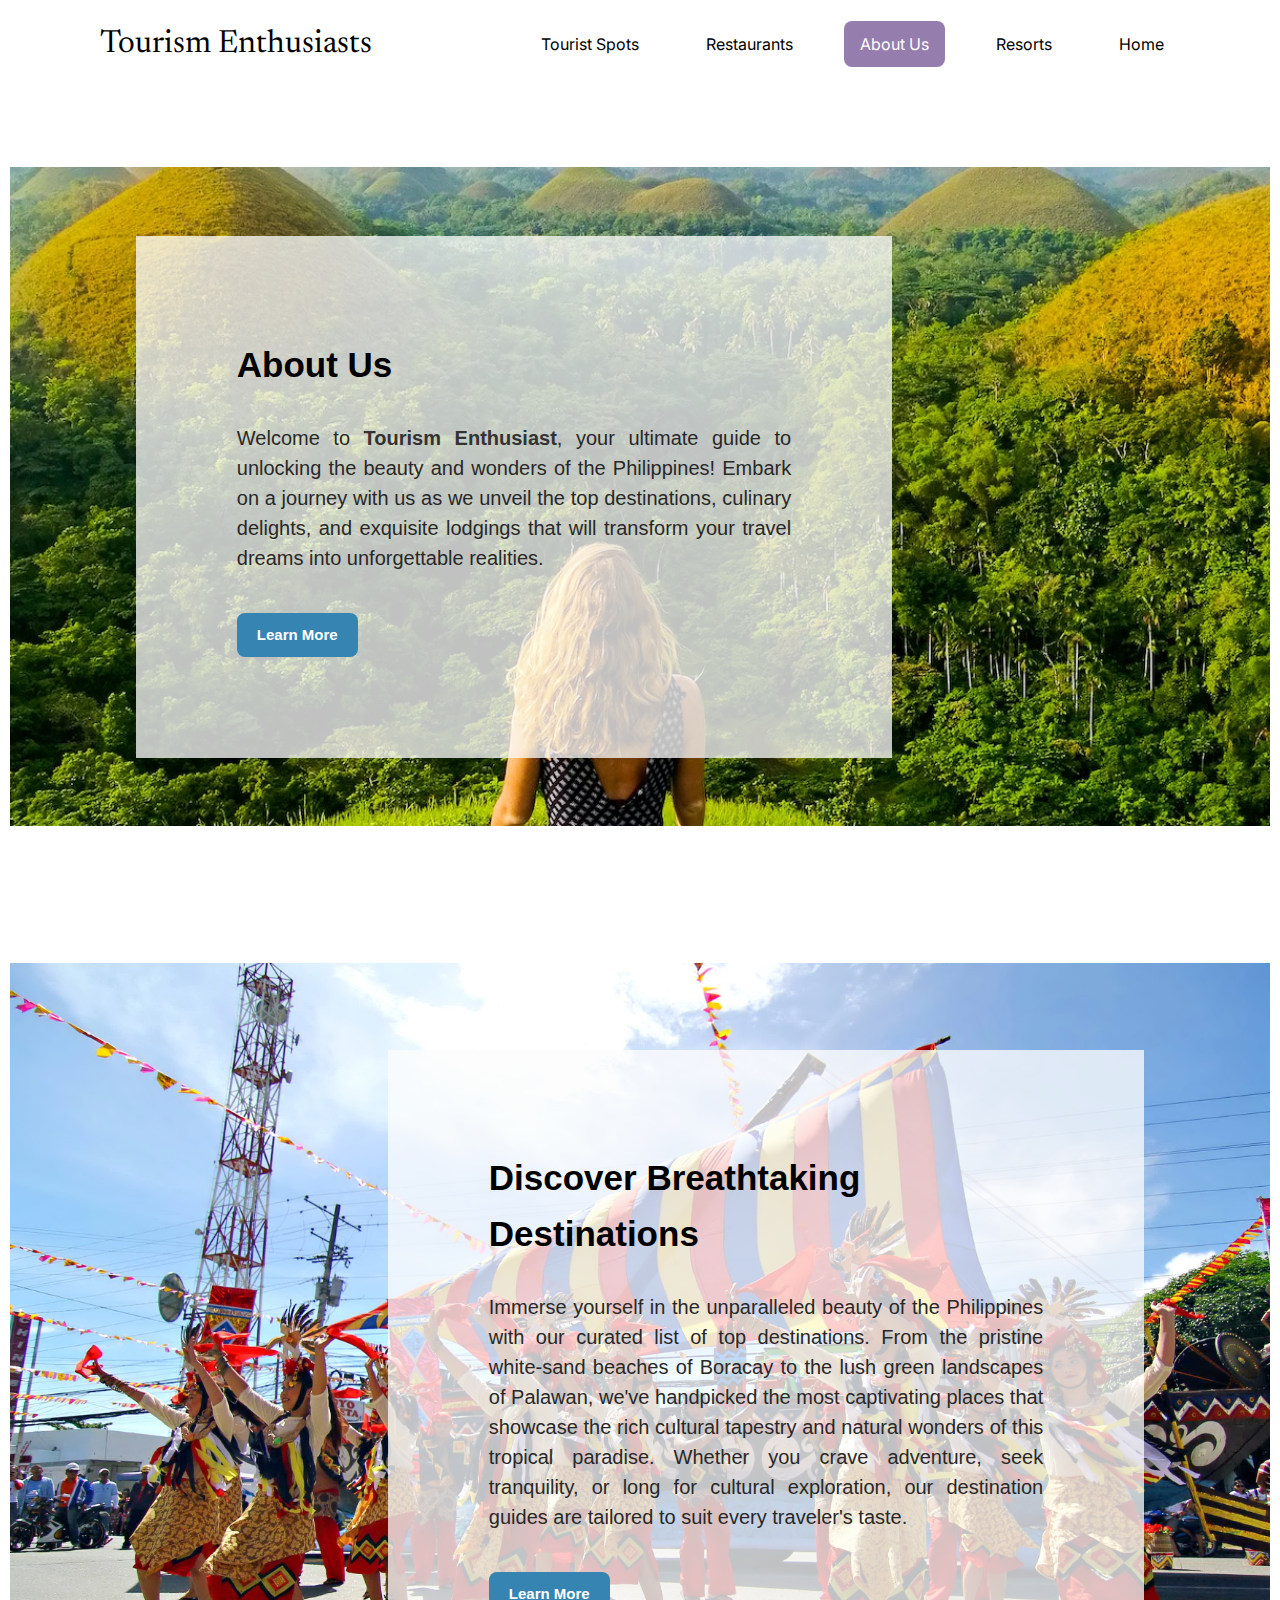
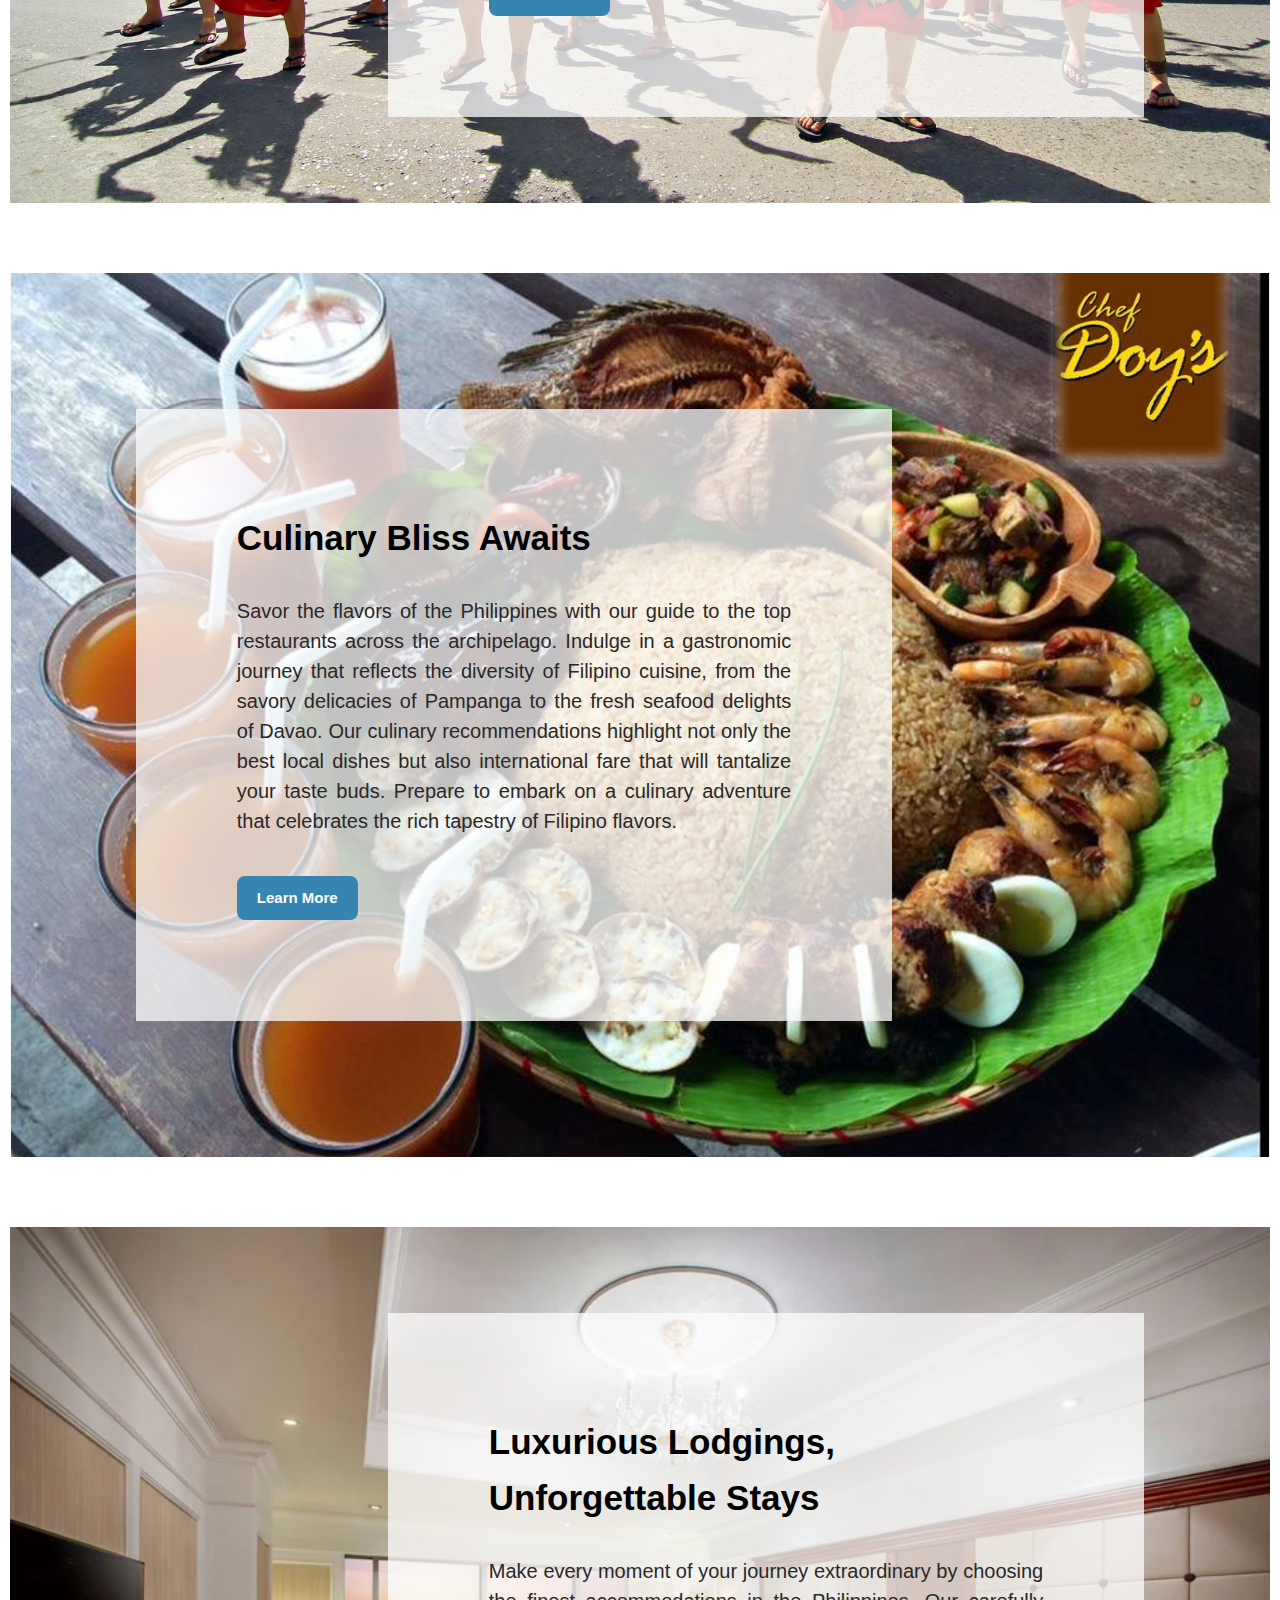
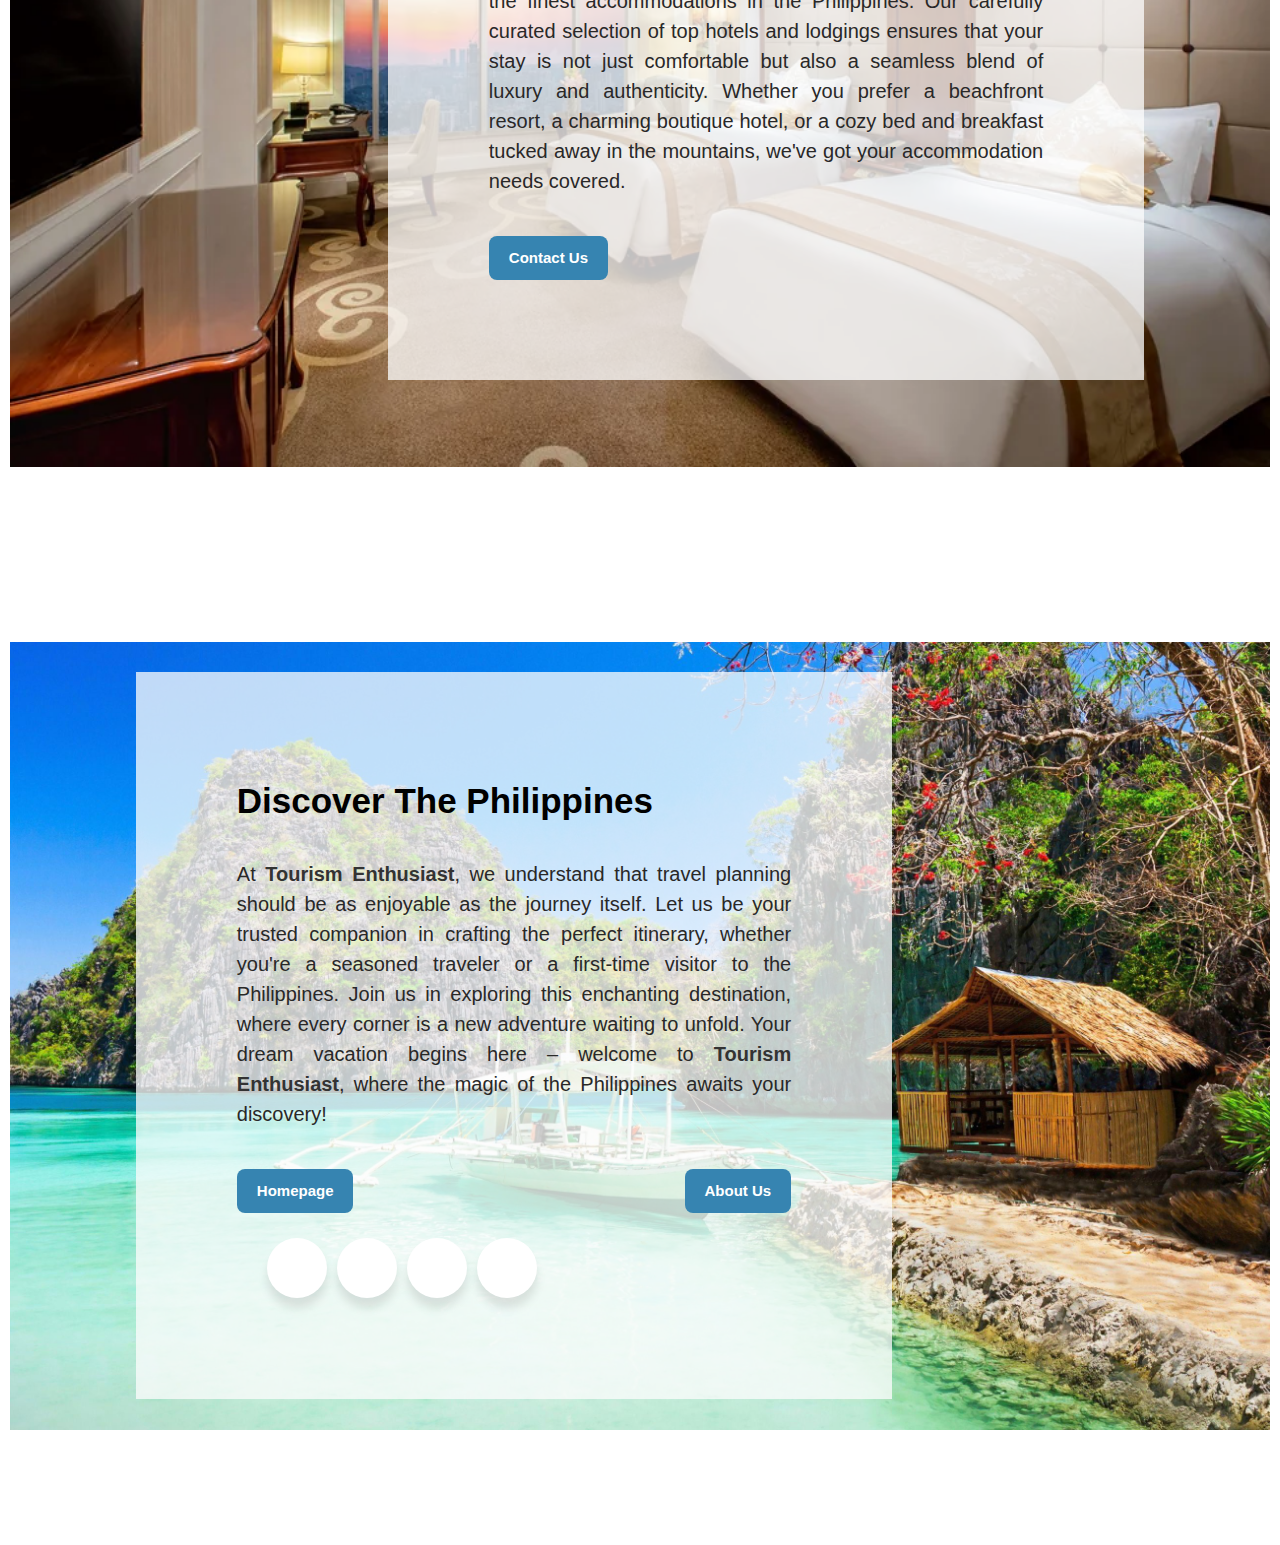
<file: about-index.html>
<!DOCTYPE html>
<html lang="en">

<head>
  <meta charset="UTF-8">
  <meta name="viewport" content="width=device-width, initial-scale=1.0">
  <title>Website About Us</title>

  <link rel="stylesheet" href="buttons-style.css">
  <link rel="stylesheet" href="https://cdnjs.cloudflare.com/ajax/libs/font-awesome/6.5.1/css/all.min.css" integrity="sha512-DTOQO9RWCH3ppGqcWaEA1BIZOC6xxalwEsw9c2QQeAIftl+Vegovlnee1c9QX4TctnWMn13TZye+giMm8e2LwA==" crossorigin="anonymous" referrerpolicy="no-referrer" />
  <link rel="stylesheet" type="text/css" href="astyle.css">
</head>

<body>
<header class="tourist_spot_header">
    <div class="logo">
        <p>Tourism Enthusiasts</p>
    </div>
    <nav class="header-nav">
        <ul>
            <li><a href="tourist-index.html" class="tourist_spot">Tourist Spots</a></li>
            <li><a href="restaurants-index.html" class="restaurants">Restaurants</a></li>
            <li><a href="#" class="about_us">About Us</a></li>
            <li><a href="resorts-index.html" class="resorts">Resorts</a></li>
            <li><a href="home-index.html" class="home">Home</a></li>
        </ul>
    </nav>
</header>

 <section id="pageA">
    <div class="about-section">
      <div class="inner-container">
        <h1>About Us</h1>
        <p class="text">
          Welcome to <span class="brand">Tourism Enthusiast</span>, your ultimate guide to unlocking the beauty and wonders of the Philippines! Embark on a journey with us as we unveil the top destinations, culinary delights, and exquisite lodgings that will transform your travel dreams into unforgettable realities.
        </p>
        <div class="buttons">
          <a href="#pageB" class="button">Learn More</a>
        </div>
      </div>
    </div>
  </section>

  <section id="pageB">
    <div class="desti-section">
      <div class="desti-container">
        <h1>Discover Breathtaking Destinations</h1>
        <p class="text">
          Immerse yourself in the unparalleled beauty of the Philippines with our curated list of top destinations. From the pristine white-sand beaches of Boracay to the lush green landscapes of Palawan, we've handpicked the most captivating places that showcase the rich cultural tapestry and natural wonders of this tropical paradise. Whether you crave adventure, seek tranquility, or long for cultural exploration, our destination guides are tailored to suit every traveler's taste.
        </p>
        <div class="buttons">
          <a href="#pageC" class="button">Learn More</a>
        </div>
      </div>
    </div>
  </section>

  <section id="pageC">
    <div class="resto-section">
      <div class="resto-container">
        <h1>Culinary Bliss Awaits</h1>
        <p class="text">
          Savor the flavors of the Philippines with our guide to the top restaurants across the archipelago. Indulge in a gastronomic journey that reflects the diversity of Filipino cuisine, from the savory delicacies of Pampanga to the fresh seafood delights of Davao. Our culinary recommendations highlight not only the best local dishes but also international fare that will tantalize your taste buds. Prepare to embark on a culinary adventure that celebrates the rich tapestry of Filipino flavors.
        </p>
        <div class="buttons">
          <a href="#pageD" class="button">Learn More</a>
        </div>
      </div>
    </div>
  </section>

  <section id="pageD">
    <div class="hotels-section">
      <div class="hotels-container">
        <h1>Luxurious Lodgings, Unforgettable Stays</h1>
        <p class="text">
          Make every moment of your journey extraordinary by choosing the finest accommodations in the Philippines. Our carefully curated selection of top hotels and lodgings ensures that your stay is not just comfortable but also a seamless blend of luxury and authenticity. Whether you prefer a beachfront resort, a charming boutique hotel, or a cozy bed and breakfast tucked away in the mountains, we've got your accommodation needs covered.
        </p>
        <div class="buttons">
          <a href="#pageE" class="button">Contact Us</a>
        </div>
      </div>
    </div>
  </section>

  <section id="pageE">
    <div class="last-section">   
      <div class="last-container">
        <h1>Discover The Philippines</h1>
          <p class="last_text">
             At <span class="brand">Tourism Enthusiast</span>, we understand that travel planning should be as enjoyable as the journey itself. Let us be your trusted companion in crafting the perfect itinerary, whether you're a seasoned traveler or a first-time visitor to the Philippines. Join us in exploring this enchanting destination, where every corner is a new adventure waiting to unfold.

            Your dream vacation begins here – welcome to <span class="brand">Tourism Enthusiast</span>, where the magic of the Philippines awaits your discovery!
          </p>
          <div class="buttons">
            <a href="home-index.html" class="button">Homepage</a>
            <a href="#pageA" class="button">About Us</a>
          </div>
          <div class="wrapper">

            <a href="https://www.facebook.com/ACCeSSBicolU" class="icnbutton">
                <div class="icon">
                    <i class="fa-brands fa-facebook"></i>
                </div>
                <span>Facebook</span>
            </a>
      
            <a href="https://twitter.com/i/flow/login" class="icnbutton">
                <div class="icon">
                    <i class="fa-brands fa-twitter"></i>
                </div>
                <span>Twitter</span>
            </a>
      
            <a href="https://www.instagram.com/chefdoys/?hl=en" class="icnbutton">
                <div class="icon">
                    <i class="fa-brands fa-instagram"></i>
                </div>
                <span>Instagram</span>
            </a>
      
            <div class="icnbutton">
                <div class="icon">
                    <i class="fa-brands fa-linkedin"></i>
                </div>
                <span>Linkedin</span>
            </div>
      </div>
        </div>
      </div> 
    </section>
</body>

</html>
</file>
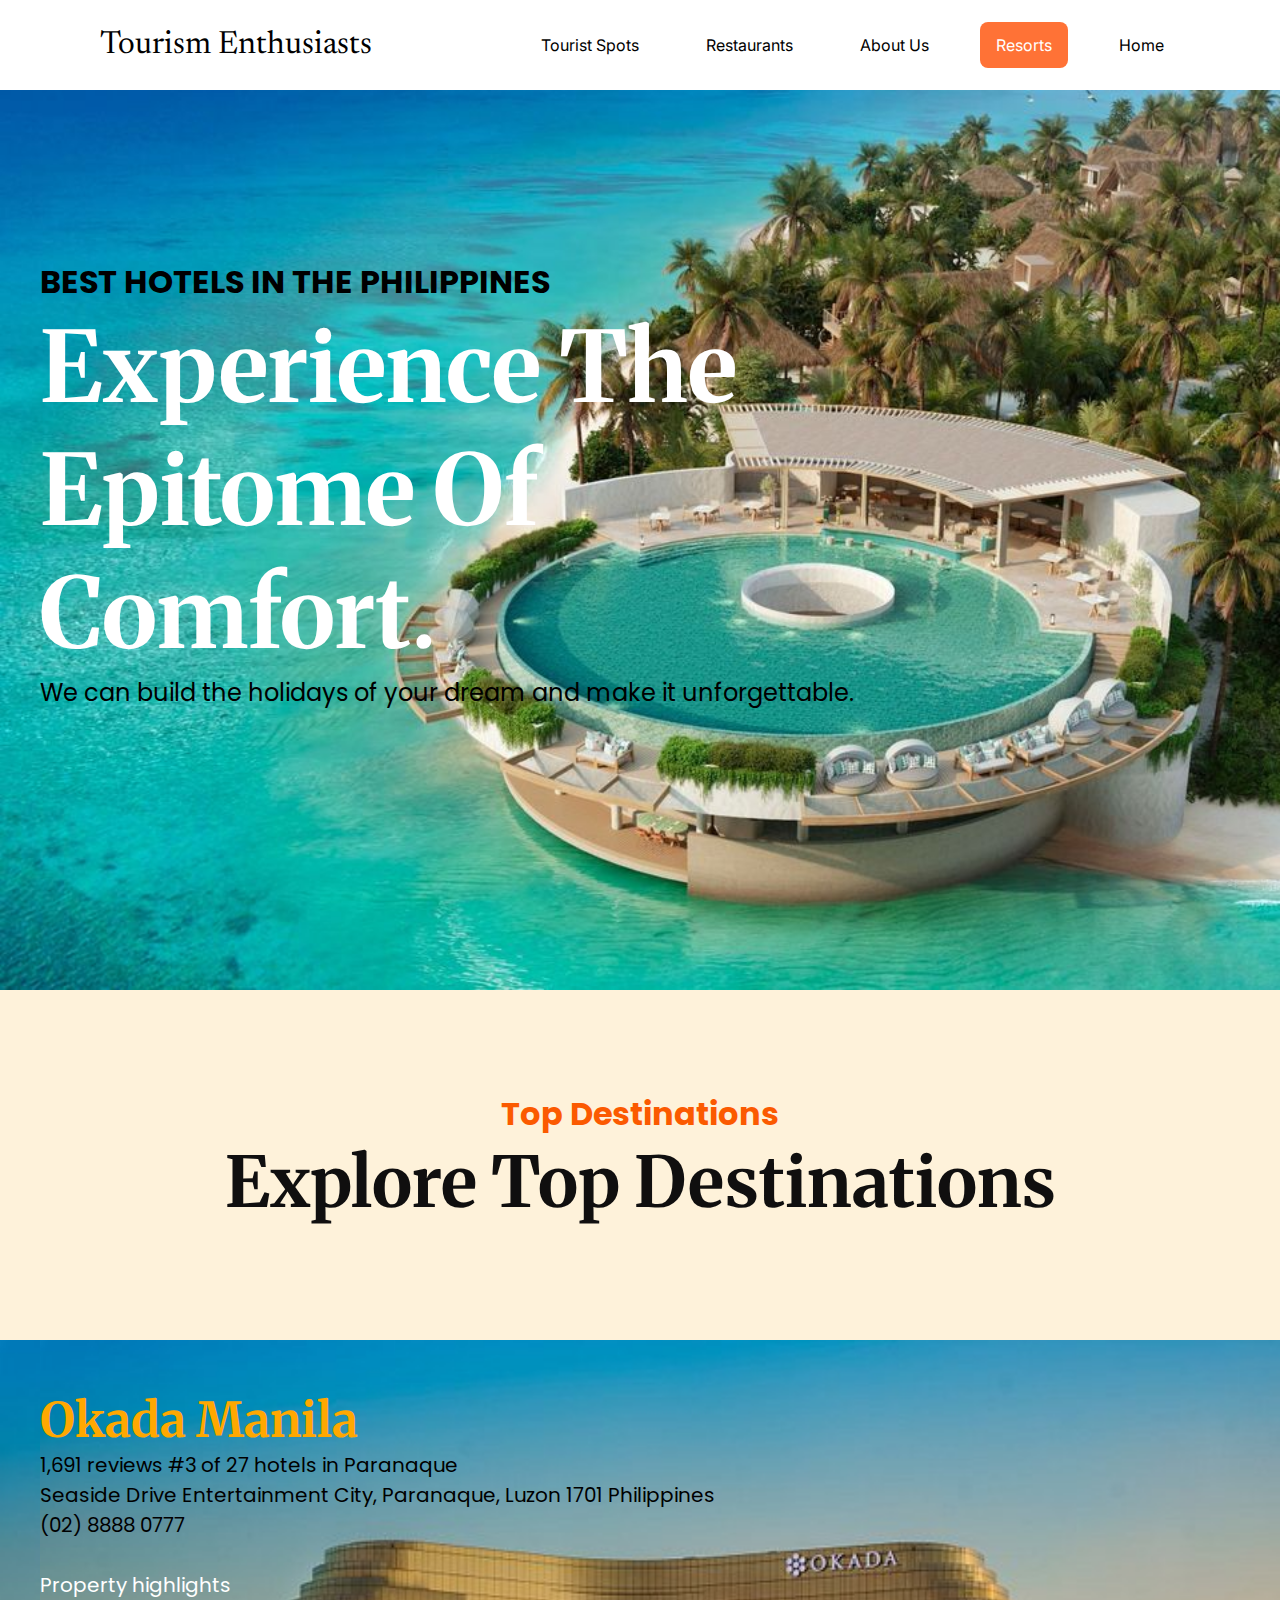
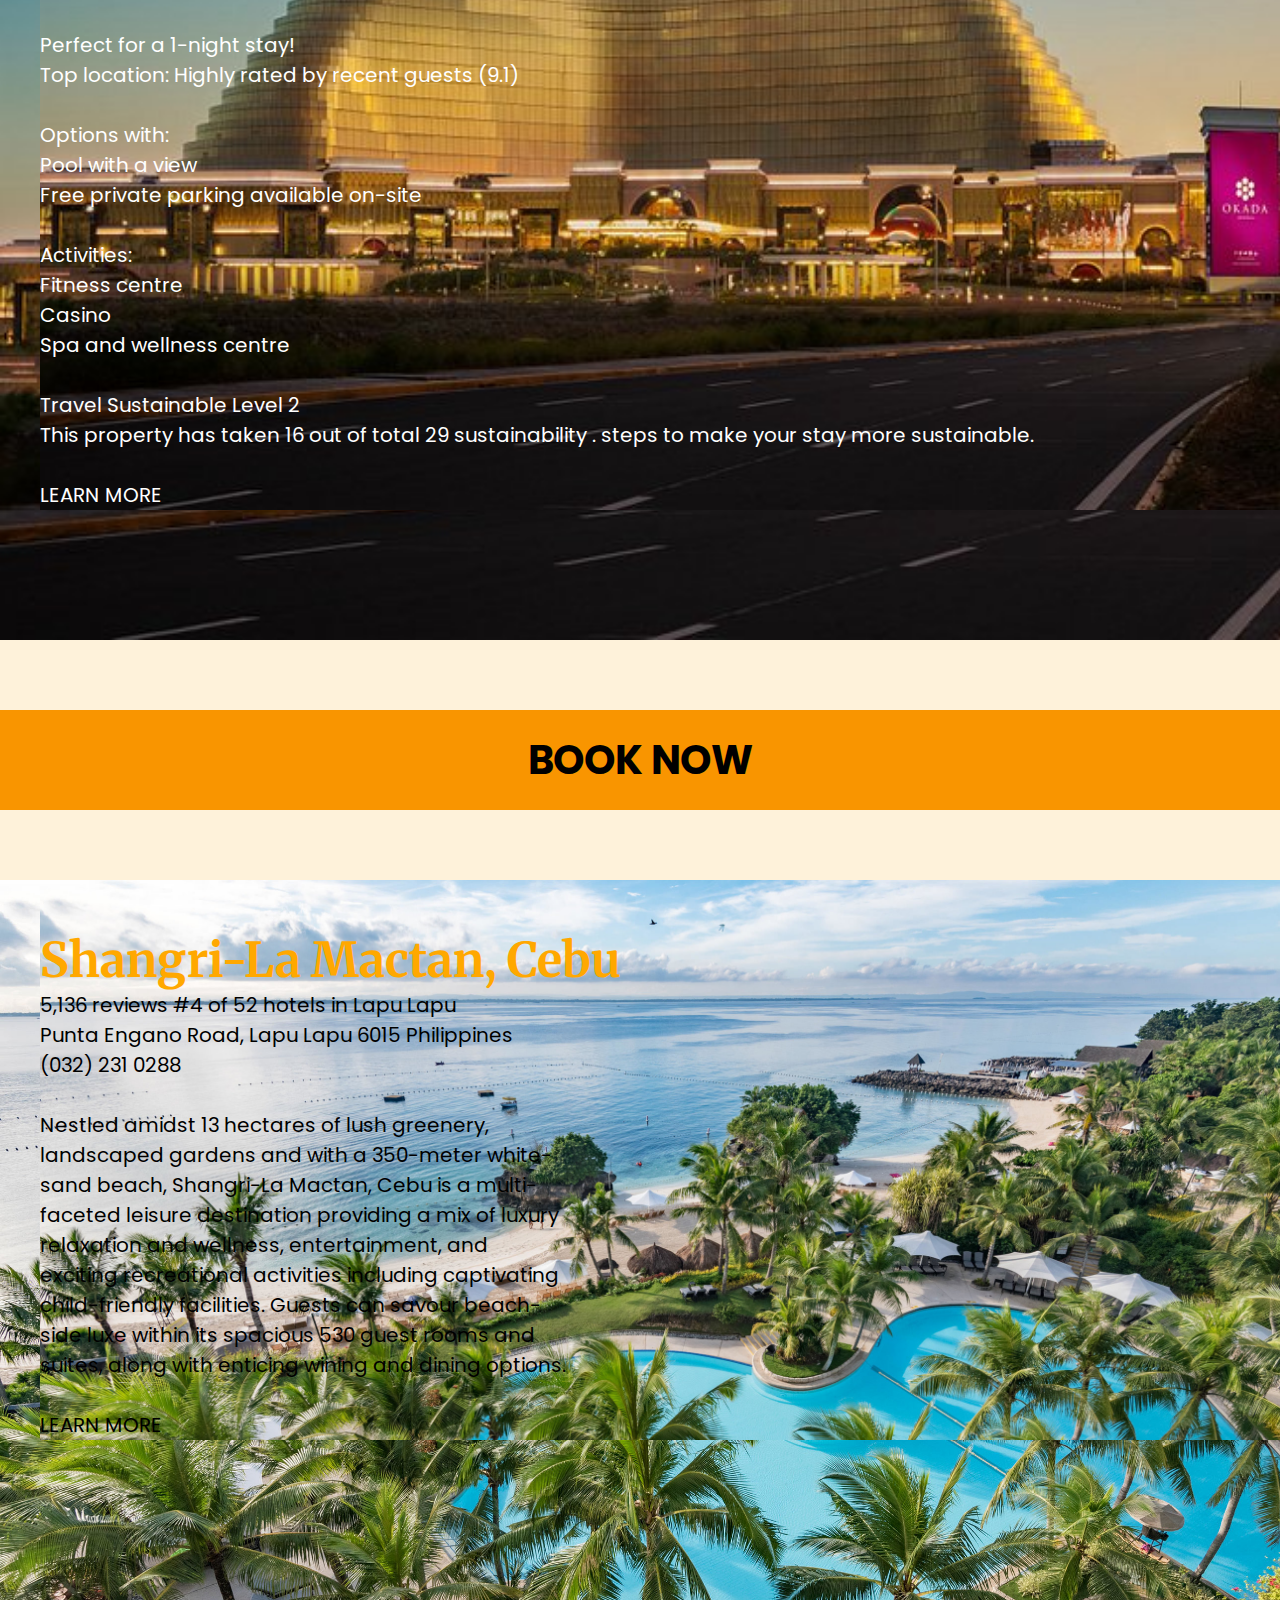
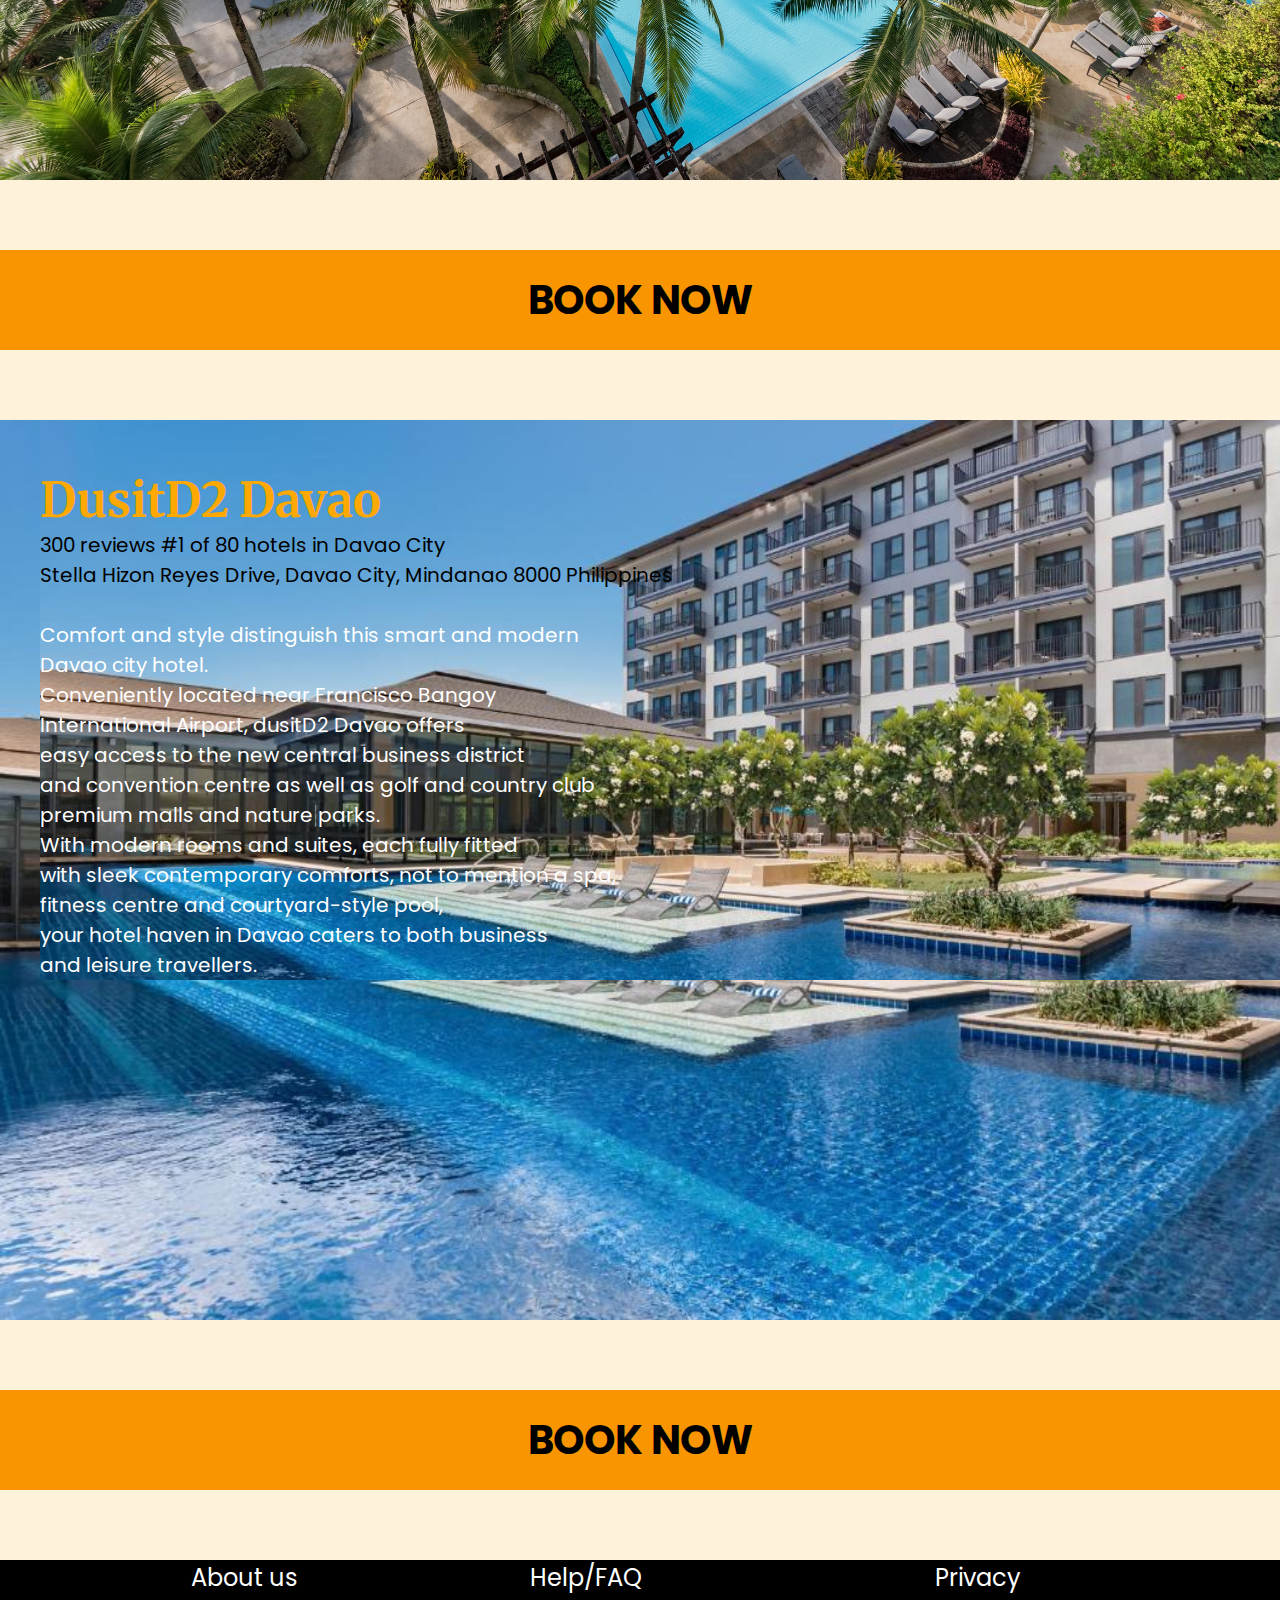
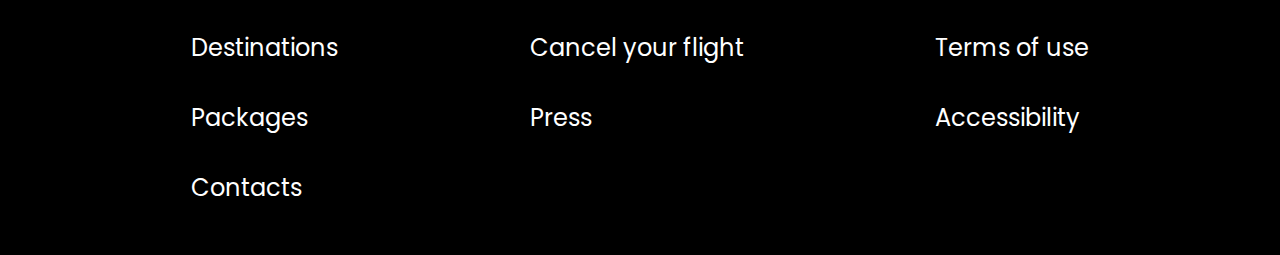
<file: resorts-index.html>
<!DOCTYPE html>
<html lang="en">
  <head>
    <meta charset="UTF-8" />
    <meta name="viewport" content="width=device-width, initial-scale=1.0" />
    <meta http-equiv="X-UA-Compatible" content="ie=edge" />
    <title>HTML + CSS</title>
    <link rel="stylesheet" href="resstyle.css" />
  </head>
  <body>
  <header class="tourist_spot_header">
    <div class="logo">
      <p>Tourism Enthusiasts</p>
    </div>
    <nav class="header-nav">
      <ul>
        <li><a href="tourist-index.html" class="tourist_spot">Tourist Spots</a></li>
        <li><a href="restaurants-index.html" class="restaurants">Restaurants</a></li>
        <li><a href="about-index.html" class="about_us">About Us</a></li>
        <li><a href="#" class="resorts">Resorts</a></li>
        <li><a href="home-index.html" class="home">Home</a></li>
      </ul>
    </nav>
  </header>
    <section class="page-intro">
      <div class="intro-content">
        <h3>BEST HOTELS IN THE PHILIPPINES</h3>
        <h1>Experience The<br>Epitome Of<br>Comfort.</h1>
        <p>
          We can build the holidays of your dream and make it unforgettable.
        </p>
      </div>
    </section>
    <section class="page-title">
      <div>
        <h3>Top Destinations</h3>
        <h2>Explore Top Destinations</h2>
      </div>
    </section>
    <section class="manila resort">
      <div class="manila intro-resort">
        <h3>Okada Manila</h3>
        <p>1,691 reviews #3 of 27 hotels in Paranaque <br>
        Seaside Drive Entertainment City, Paranaque, Luzon 1701 Philippines <br>
        (02) 8888 0777 <br> <br></p>
        <p style="color: #FFF">
          Property highlights <br> <br>
          
          Perfect for a 1-night stay! <br>
          Top location: Highly rated by recent guests (9.1) <br> <br>
           
          Options with: <br>
          Pool with a view <br>
          Free private parking available on-site <br> <br>
          
          Activities: <br>
          Fitness centre <br>
          Casino <br>
          Spa and wellness centre <br> <br>
          
          Travel Sustainable Level 2 <br>
          This property has taken 16 out of total 29 sustainability . steps to make your stay more sustainable. <br> <br>
          
          
          LEARN MORE <br>
        </p>
      </div>
    </section>
    <div class="book-now">
      <h3>BOOK NOW</h3>
    </div>
    <section class="cebu resort">
      <div class="cebu intro-resort">
        <h3>Shangri-La Mactan, Cebu</h3>
        <p>5,136 reviews #4 of 52 hotels in Lapu Lapu <br>
        Punta Engano Road, Lapu Lapu 6015 Philippines <br>
        (032) 231 0288 <br> <br></p>
        <p style="color: #000">
          Nestled amidst 13 hectares of lush greenery, <br> 
          landscaped gardens and with a 350-meter white- <br> 
          sand beach, Shangri-La Mactan, Cebu is a multi- <br> 
          faceted leisure destination providing a mix of luxury <br> 
          relaxation and wellness, entertainment, and <br> 
          exciting recreational activities including captivating <br>
          child-friendly facilities. Guests can savour beach- <br>
          side luxe within its spacious 530 guest rooms and <br>
          suites, along with enticing wining and dining options. <br> <br>
          
          LEARN MORE <br>
        </p>
      </div>
     
    </section>
    <div class="book-now">
       <h3>BOOK NOW</h3>
    </div>
    <section class="davao resort">
      <div class="davao intro-resort">
        <h3>DusitD2 Davao</h3>
        <p>300 reviews #1 of 80 hotels in Davao City <br>
            Stella Hizon Reyes Drive, Davao City, Mindanao 8000 Philippines <br> <br></p>
        <p style="color: #FFF">
          Comfort and style distinguish this smart and modern <br>
          Davao city hotel. <br>
          Conveniently located near Francisco Bangoy <br>
          International Airport, dusitD2 Davao offers <br>
          easy access to the new central business district <br>
          and convention centre as well as golf and country club <br>
          premium malls and nature parks. <br>
          With modern rooms and suites, each fully fitted <br>
          with sleek contemporary comforts, not to mention a spa, <br>
          fitness centre and courtyard-style pool, <br>
          your hotel haven in Davao caters to both business <br>
          and leisure travellers. <br>
        </p>
      </div>
     
      
    </section>
    <div class="book-now">
      <h3>BOOK NOW</h3>
    </div>
    <footer class="footer">
      <div>
        <p>
           About us <br>
           <br>
           Destinations<br>
           <br>
           Packages <br>
           <br>
           Contacts
        </p>
       
      </div>
      <div>
        <p>
          Help/FAQ <br>
          <br>
          Cancel your flight <br>
          <br>
          Press
        </p>
        
      </div>
      <div>
        <p>
          Privacy <br>
          <br>
          Terms of use <br>
          <br>
          Accessibility
        </p>
        
      </div>
    </footer>
  </body>
</html>
</file>
<file: buttons-style.css>
/*socials icon*/
.wrapper {
  margin: 0;
  padding: 0px 90px;
  box-sizing: border-box;
  font-family: 'Poppins', sans-serif;
  display: flexbox;
  justify-content: center;
  align-items: center;
  height: 100%;
  width: 100%;
  background: rgba(0,0,0,0);
}

.wrapper .icnbutton {
  display: inline-block;
  height: 60px;
  width: 60px;
  float: left;
  margin: 0 5px;
  overflow: hidden;
  background: #fff;
  border-radius: 50px;
  cursor: pointer;
  box-shadow: 0px 10px 10px rgba(0, 0, 0, 0.1);
  transition: all 0.3s ease-out;
  text-decoration: none;
}

.wrapper .icnbutton:hover {
  width: 200px;
}

.wrapper .icnbutton .icon {
  display:inline-block;
  height: 60px;
  width: 60px;
  text-align: center;
  border-radius: 50px;
  box-sizing: border-box;
  line-height: 60px;
  transition: all 0.3s ease-out;
}

.wrapper .icnbutton:nth-child(1):hover .icon{
   background: #4267b2;
  }

.wrapper .icnbutton:nth-child(2):hover .icon{
   background: #1da1f2;
  }

.wrapper .icnbutton:nth-child(3):hover .icon{
   background: #e1306c;
  }

.wrapper .icnbutton:nth-child(4):hover .icon{
   background: #4267b2;
  }

.wrapper .icnbutton .icon i {
  font-size: 25px;
  line-height: 60px;
  transition: all 0.3s ease-out;
  color: #292828;
}

.wrapper .icnbutton:hover .icon i{
  color: #fff;
}

.wrapper .icnbutton span{
  font-size: 25px;
  font-weight: 500;
  line-height: 60px;
  margin-left: 10px;
  transition: all 0.3s ease-out;
}

.wrapper .icnbutton:nth-child(1):hover span{
  color: #4267b2;
 }

.wrapper .icnbutton:nth-child(2):hover span{
  color: #1da1f2;
 }

.wrapper .icnbutton:nth-child(3):hover span{
  color: #e1306c;
 }

.wrapper .icnbutton:nth-child(4):hover span{
  color: #4267b2;
 }

.wrapper .icnbutton .icon i {
 font-size: 25px;
 line-height: 60px;
 transition: all 0.3s ease-out;
}

.wrapper .icnbutton:hover .icon i{
 color: #fff;
}
</file>
<file: astyle.css>
@import url('https://fonts.googleapis.com/css2?family=Newsreader:opsz,wght@6..72,500&display=swap');
@import url('https://fonts.googleapis.com/css2?family=Newsreader:opsz,wght@6..72,500&family=Poppins:wght@600&display=swap');
@import url('https://fonts.googleapis.com/css2?family=Merriweather&family=Newsreader:opsz,wght@6..72,500&family=Poppins:wght@600&display=swap');
@import url('https://fonts.googleapis.com/css2?family=Inter:wght@600&family=Merriweather&family=Newsreader:opsz,wght@6..72,500&family=Poppins:wght@600&display=swap');

body,
h1,
h2,
h3,
p,
ul {
  margin: 0;
  padding: 0;
}

body {
  font-family: 'Arial', sans-serif;
  line-height: 1.6;
  min-height: 200vh;
  display: flex;
  flex-direction: column;
  align-items: center;
}
.tourist_spot_header {
  display: flex;
  justify-content: space-between;
  align-items: center;
  width: 100vw;
  height: 10vh;
  background-color: #FFFFFF;
}
.tourist_spot_header .logo {
  font-size: 32px;
  font-family: 'Newsreader';
  font-weight: normal;
  margin-left: 100px;
}
.tourist_spot_header .header-nav ul{
  display: flex;
  list-style: none;
  gap: 35px;
  margin-right: 100px;
}
.tourist_spot_header .header-nav ul a {
  text-decoration: none;
  font-family: 'Inter';
  font-weight: 400;
  font-size: 16px;
  color: #000000;
  padding: 13px 16px;
}
.tourist_spot_header .header-nav ul .tourist_spot:hover {
  background-color: #01C939;
  border-radius: 8px;
  color: #FFFFFF;
}
.tourist_spot_header .header-nav ul .restaurants:hover {
  background-color: #F97C7C;
  border-radius: 8px;
  color: #FFFFFF;
}
.tourist_spot_header .header-nav ul .resorts:hover {
  background-color: #FF7236;
  border-radius: 8px;
  color: #FFFFFF;
}
.tourist_spot_header .header-nav ul .home:hover {
  background-color: #E77CF9;
  border-radius: 8px;
  color: #FFFFFF;
}
.tourist_spot_header .header-nav ul .about_us{
  background-color: #957DAD;
  border-radius: 8px;
  color: #FFFFFF;
}

/* Section styles */
section {
  padding: 5px;
  margin: 5px;
}

/* Background per page */
.about-section,
.desti-section,
.resto-section,
.hotels-section {
  overflow: hidden;
  padding: 10%;
  border-radius: 0px;
}
.last-section {
  overflow: auto;
  padding: 10%;
  border-radius: 0px;
}

.about-section {
  background-color: #F5F5DC;
  background: url(image/desti2.jpg) no-repeat left;
  background-size: 100%;
}

.desti-section {
  background-color: #F5F5DC;
  background: url(image/desti1.jpg) no-repeat left;
  background-size: 100%;
}

.resto-section {
  background-color: #e0ffffaf;
  background: url(image/restaurants.jpg) no-repeat left;
  background-size: 100%;
}

.hotels-section {
  background-color: #ffe4e1c9;
  background: url(image/room.webp) no-repeat left;
  background-size: 100%;
}

.last-section {
  background-color: #ffe4e18f;
  background: url(image/568916.jpg) no-repeat left;
  background-size: 100%;
}


/* Inner containers */

.last-container,
.inner-container,
.resto-container {
  width: 55%;
  background-color:#fdfdfdc2;
  padding: 10%;
  margin: 10px 0;
  box-sizing:content-box;
  float:left;
}
.hotels-container,
.desti-container {
  width: 55%;
  background-color:#fdfdfdc2;
  padding: 10%;
  margin: 10px 0;
  box-sizing:content-box;
  float:right;
}


/* Heading styles */
.inner-container h1,
.desti-container h1,
.resto-container h1,
.hotels-container h1,
.last-container h1 {
  margin-bottom: 30px;
  font-size: 35px;
  font-weight: 900;
}

.brand {
  font-weight: bold;
  color: #333; /* You can adjust the color as needed */
}

/* Text styles */
.text {
  font-size: 20px;
  color:#292828;
  line-height: 30px;
  text-align: justify;
  margin-bottom: 40px;
}
.last_text{
  font-size: 20px;
  color: #292828;
  line-height: 30px;
  text-align: justify;
  margin-bottom: 40px;
}

/* Buttons styles */
.buttons {
  display: flex;
  justify-content: space-between;
  margin-top: 20px;
  font-weight: 700;
  font-size: 15px;
}

.buttons span {
  padding: 8px;
  border: 1px solid #333;
  border-radius: 8px;
  cursor: pointer;
}

/* Responsive styles */
@media screen and (max-width: 1200px) {
  .inner-container,
  .desti-container,
  .resto-container,
  .hotels-container,
  .last-container {
    width: 80%;
  }
}

@media screen and (max-width: 1000px) {
  .about-section,
  .inner-container,
  .desti-section,
  .desti-container,
  .resto-section,
  .resto-container,
  .last-section,
  .last-container,
  .hotels-container,
  .hotels-section 
  {
    padding: 10% 5%;
    background-size: 100%;
  }
}

@media screen and (max-width: 600px) {
  .about-section,
  .inner-container,
  .desti-section,
  .resto-section,
  .hotels-section,
  .last-container {
    padding: 100%;
  }
}

.buttons a {
  text-decoration: none;
  color: #fff;
}

.buttons .button {
  display: inline-block;
  padding: 10px 20px;
  background-color: #3684b1;
  color: #fff;
  border-radius: 8px;
  transition: background-color 0.3s;
}

.buttons .button:hover {
  background-color: #555;
}

/*socials icon*/
.wrapper {
  margin: 5px;
  padding: 20px;
  box-sizing: border-box;
  font-family: 'Poppins', sans-serif;
  display: flexbox;
  justify-content: center;
  align-items: center;
  height: 100%;
  width: 100%;
  background: ;
}

.wrapper .icnbutton {
  display: inline-block;
  height: 60px;
  width: 60px;
  float: left;
  margin: 0 5px;
  overflow: hidden;
  background: #fff;
  border-radius: 50px;
  cursor: pointer;
  box-shadow: 0px 10px 10px rgba(0, 0, 0, 0.1);
  transition: all 0.3s ease-out;
  text-decoration: none;
}

.wrapper .icnbutton:hover {
  width: 200px;
}

.wrapper .icnbutton .icon {
  display:inline-block;
  height: 60px;
  width: 60px;
  text-align: center;
  border-radius: 50px;
  box-sizing: border-box;
  line-height: 60px;
  transition: all 0.3s ease-out;
}

.wrapper .icnbutton:nth-child(1):hover .icon{ background: #4267b2; }

.wrapper .icnbutton:nth-child(2):hover .icon{ background: #1da1f2; }

.wrapper .icnbutton:nth-child(3):hover .icon{ background: #e1306c; }

.wrapper .icnbutton:nth-child(4):hover .icon{ background: #4267b2; }

.wrapper .icnbutton .icon i {
  font-size: 25px;
  line-height: 60px;
  transition: all 0.3s ease-out;
  color: #292828;
}

.wrapper .icnbutton:hover .icon i{  color: #fff;}

.wrapper .icnbutton span{
  font-size: 20px;
  font-weight: 500;
  line-height: 60px;
  margin-left: 5%;
  transition: all 0.3s ease-out;
}

.wrapper .icnbutton:nth-child(1):hover span{ color: #4267b2; }

.wrapper .icnbutton:nth-child(2):hover span{ color: #1da1f2; }

.wrapper .icnbutton:nth-child(3):hover span{ color: #e1306c; }

.wrapper .icnbutton:nth-child(4):hover span{ color: #4267b2; }

.wrapper .icnbutton .icon i {
 font-size: 25px;
 line-height: 60px;
 transition: all 0.3s ease-out;
}

.wrapper .icnbutton:hover .icon i{ color: #fff;}
</file>
<file: resstyle.css>
@import url("https://fonts.googleapis.com/css2?family=Poppins:wght@600&display=swap");
@import url("https://fonts.googleapis.com/css2?family=Merriweather:wght@700&display=swap");
@import url('https://fonts.googleapis.com/css2?family=Newsreader:opsz,wght@6..72,500&display=swap');
@import url('https://fonts.googleapis.com/css2?family=Newsreader:opsz,wght@6..72,500&family=Poppins:wght@600&display=swap');
@import url('https://fonts.googleapis.com/css2?family=Merriweather&family=Newsreader:opsz,wght@6..72,500&family=Poppins:wght@600&display=swap');
@import url('https://fonts.googleapis.com/css2?family=Inter:wght@600&family=Merriweather&family=Newsreader:opsz,wght@6..72,500&family=Poppins:wght@600&display=swap');

* {
  margin: 0;
  padding: 0;
  box-sizing: border-box;
}
body {
  width: 100vw;
  background-color: #FEF2DA;
}
.tourist_spot_header {
  display: flex;
  justify-content: space-between;
  align-items: center;
  width: 100vw;
  height: 10vh;
  background-color: #FFFFFF;
}
.tourist_spot_header .logo {
  font-size: 32px;
  font-family: 'Newsreader';
  font-weight: normal;
  margin-left: 100px;
}
.tourist_spot_header .header-nav ul{
  display: flex;
  list-style: none;
  gap: 35px;
  margin-right: 100px;
}
.tourist_spot_header .header-nav ul a {
  text-decoration: none;
  font-family: 'Inter';
  font-weight: 400;
  font-size: 16px;
  color: #000000;
  padding: 13px 16px;
}
.tourist_spot_header .header-nav ul .tourist_spot:hover {
  background-color: #01C939;
  border-radius: 8px;
  color: #FFFFFF;
}
.tourist_spot_header .header-nav ul .restaurants:hover {
  background-color: #F97C7C;
  border-radius: 8px;
  color: #FFFFFF;
}
.tourist_spot_header .header-nav ul .resorts{
  background-color: #FF7236;
  border-radius: 8px;
  color: #FFFFFF;
}
.tourist_spot_header .header-nav ul .home:hover {
  background-color: #E77CF9;
  border-radius: 8px;
  color: #FFFFFF;
}
.tourist_spot_header .header-nav ul .about_us:hover {
  background-color: #957DAD;
  border-radius: 8px;
  color: #FFFFFF;
}

.page-intro {
  width: 100vw;
  height: 100vh;
  background-image: url(image/bg-img-circle.jpg);
  background-repeat: no-repeat;
  background-size: cover;

}

.intro-content {
  margin-left: 40px;
  padding-top: 168px;
  
}
.page-intro h3 {
  font-family: 'Poppins';
  font-size: 32px;
}
.page-intro h1 {
  font-family: 'Merriweather';
  font-size: 98px;
  color: #FFFFFF;
}
.page-intro p {
  font-family: 'Poppins';
  font-size: 24px;
}

.page-title {
  display: flex;
  justify-content: center;
  text-align: center;
  width: 100vw;
  height: 350px;
}
.page-title div {
  padding-top: 100px;
}
.page-title h3 {
  font-family: 'Poppins';
  font-size: 32px;
  color: #FB5A00;
}
.page-title h2 {
  font-family: 'Merriweather';
  font-size: 70px;
  color: #100F0F;
}
.resort {
  width: 100vw;
  height: 100vh;
  display: flex;
  flex-direction: column;
  gap: 1090px;
 
}
.resort .intro-resort {
  margin-left: 40px;
  padding-top: 50px;
}
.resort .intro-resort h3 {
  font-family: 'Merriweather';
  font-size: 48px;
  color: #FFA800;
}
.resort .intro-resort p {
  font-family: 'Poppins';
  font-size: 20px;
  color: #000;
}
.book-now {
  width: 100vw;
  height: 100px;
  background-color: #F99500;
  display: flex;
  justify-content: center;
  align-items: center;
  margin-top: 70px;
  margin-bottom: 70px;
}
.book-now h3 {
  font-family: 'Poppins';
  font-size: 40px;
}
.manila {
  background-image: url(image/bg-img-okada.jpg);
  background-repeat: no-repeat;
  background-size: cover;
}
.cebu {
  background-image: url(image/bg-img-shangri.jpg);
  background-repeat: no-repeat;
  background-size: cover;
}
.davao {
  background-image: url(image/bg-img-dusit.jpg);
  background-repeat: no-repeat;
  background-size: cover;
}

.footer {
  display: flex;
  background-color: #000;
  margin-top: 50px;
  padding-bottom: 50px;
  justify-content: space-evenly;
}
.footer div p {
  font-family: 'Poppins';
  font-size: 24px;
  color: #FFF;
}
</file>
